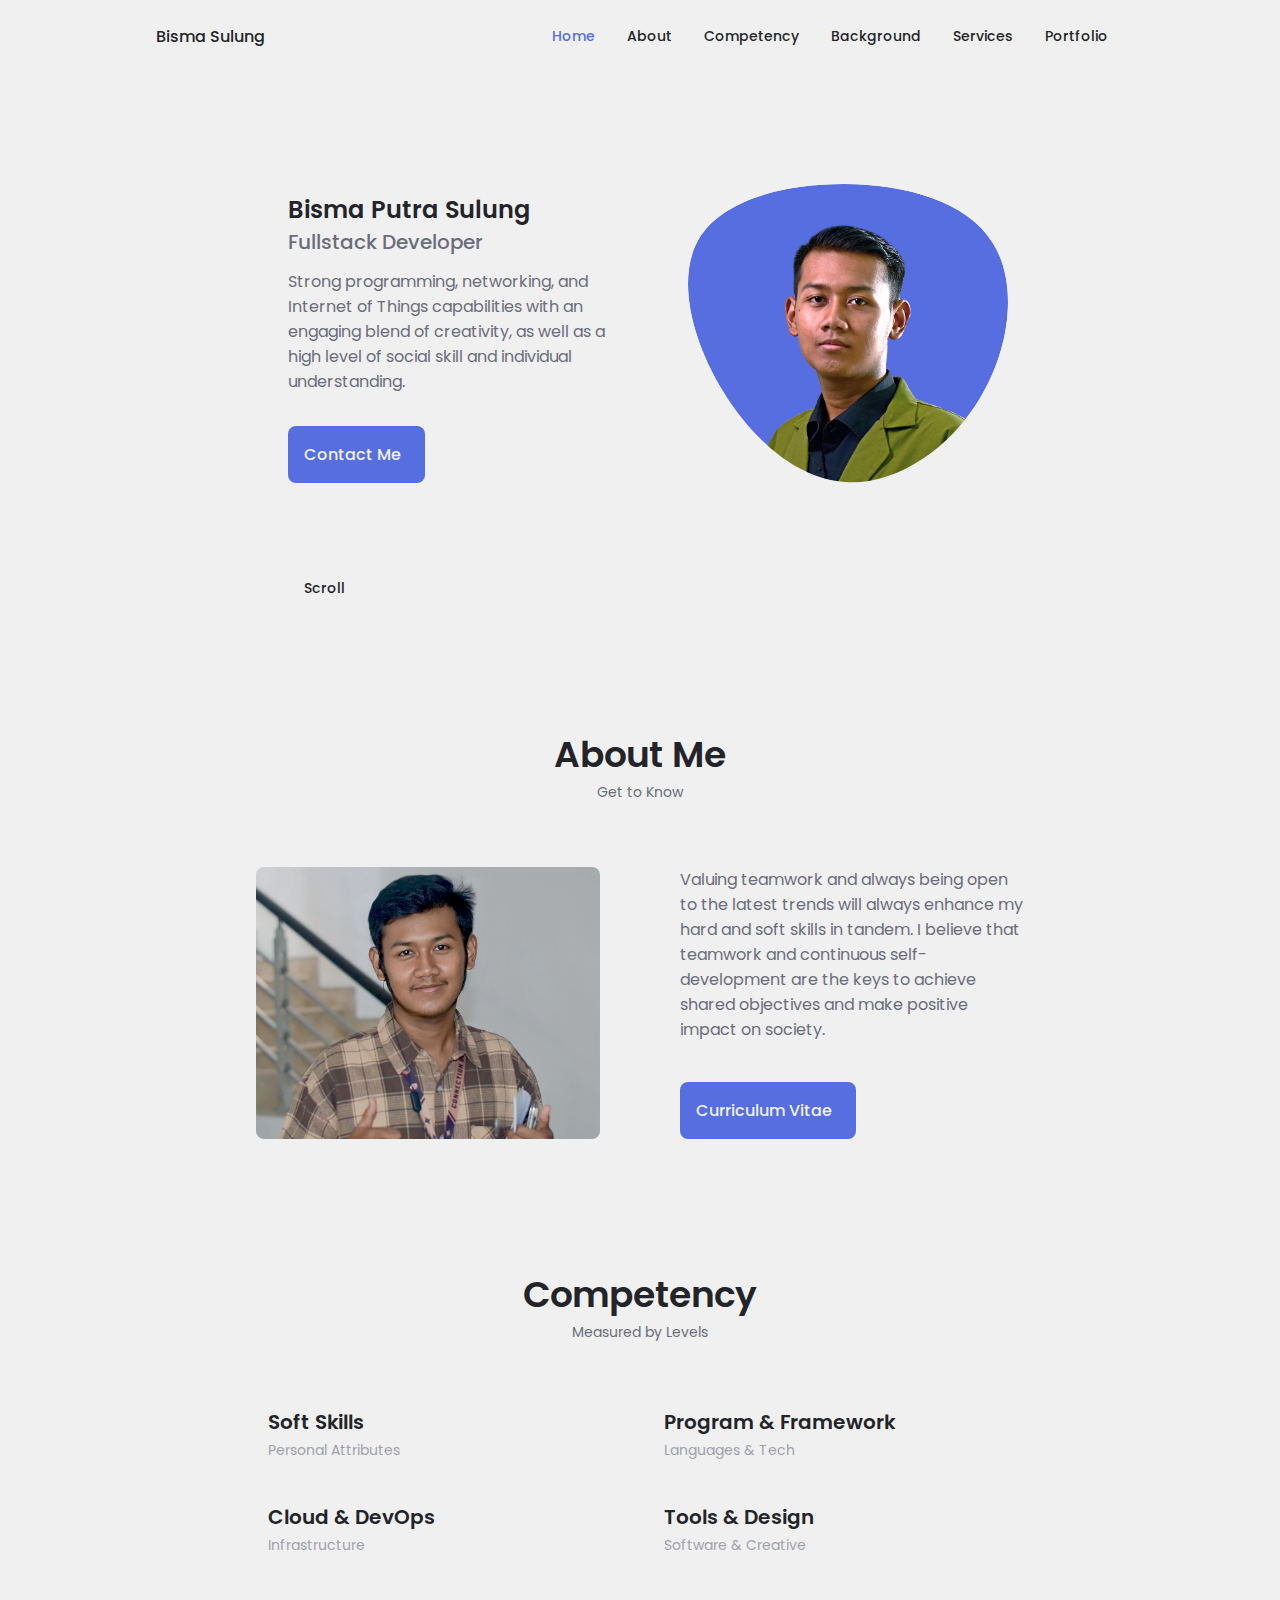
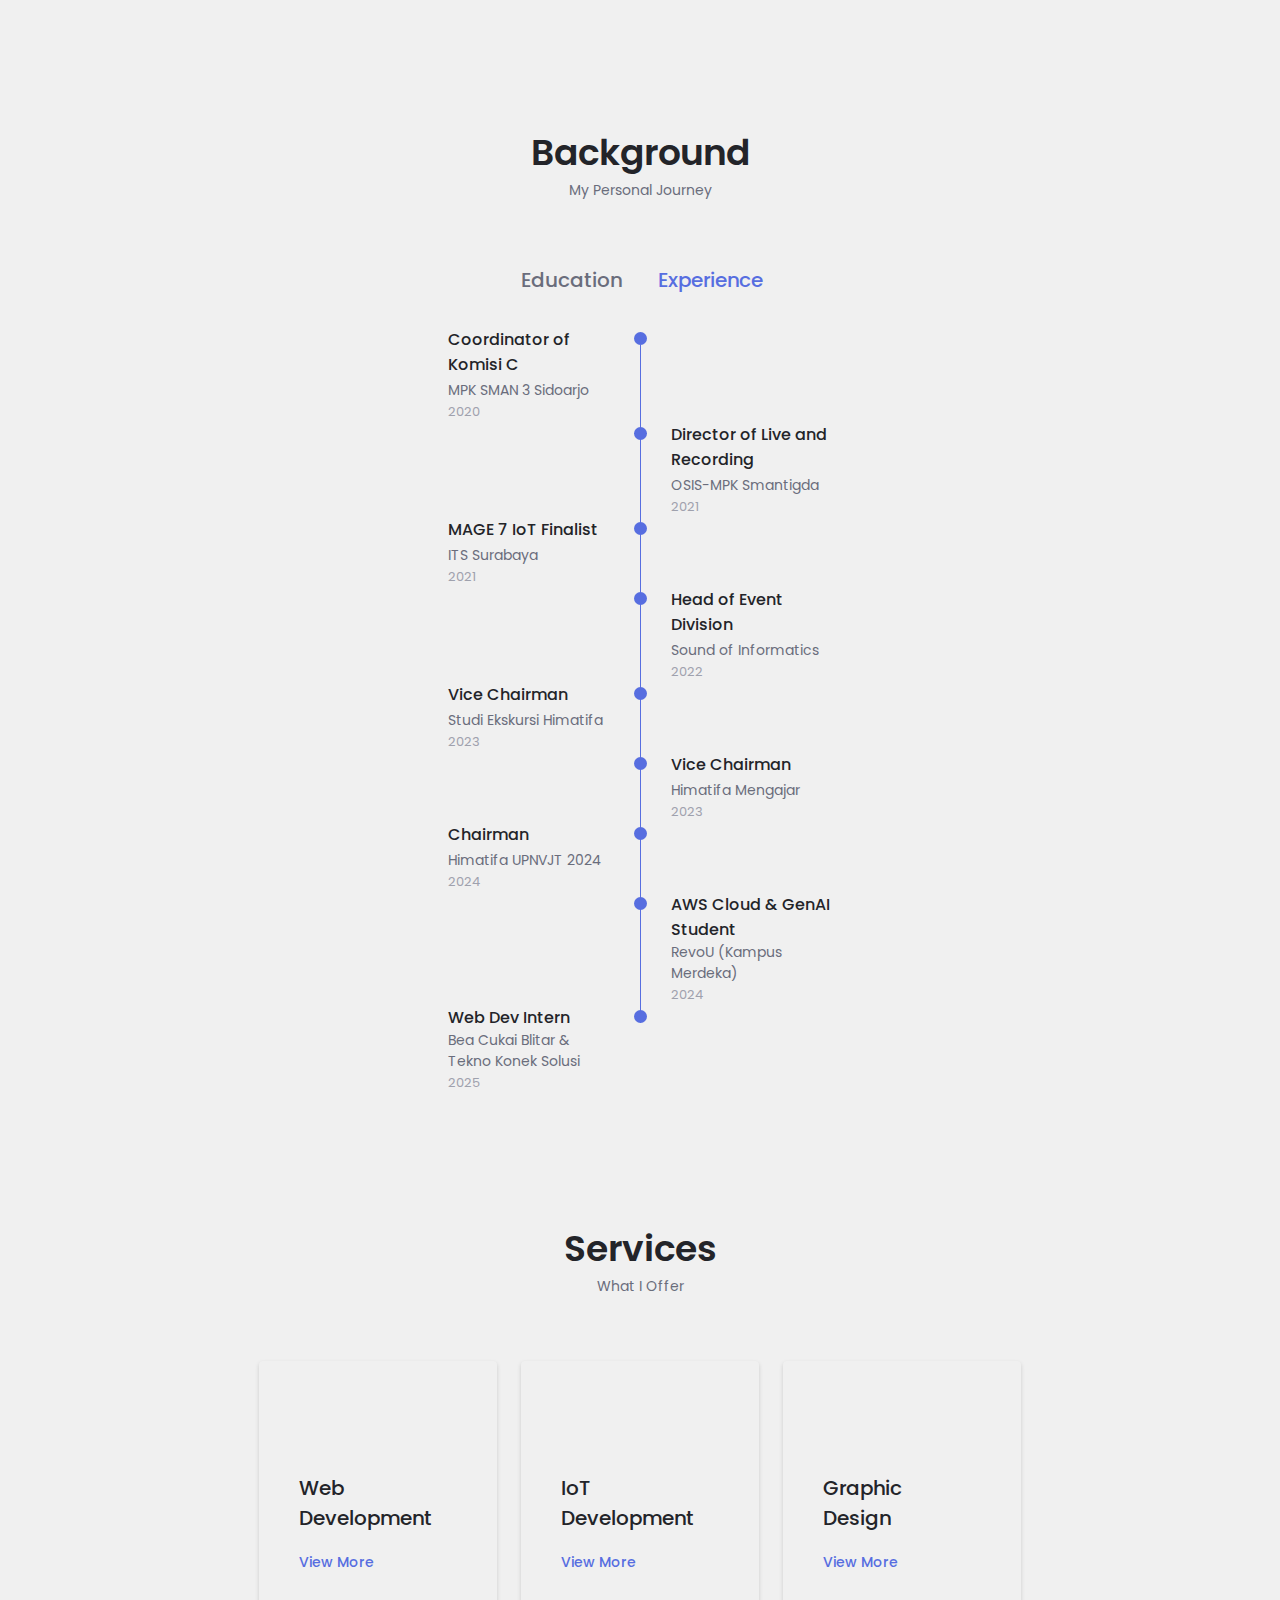
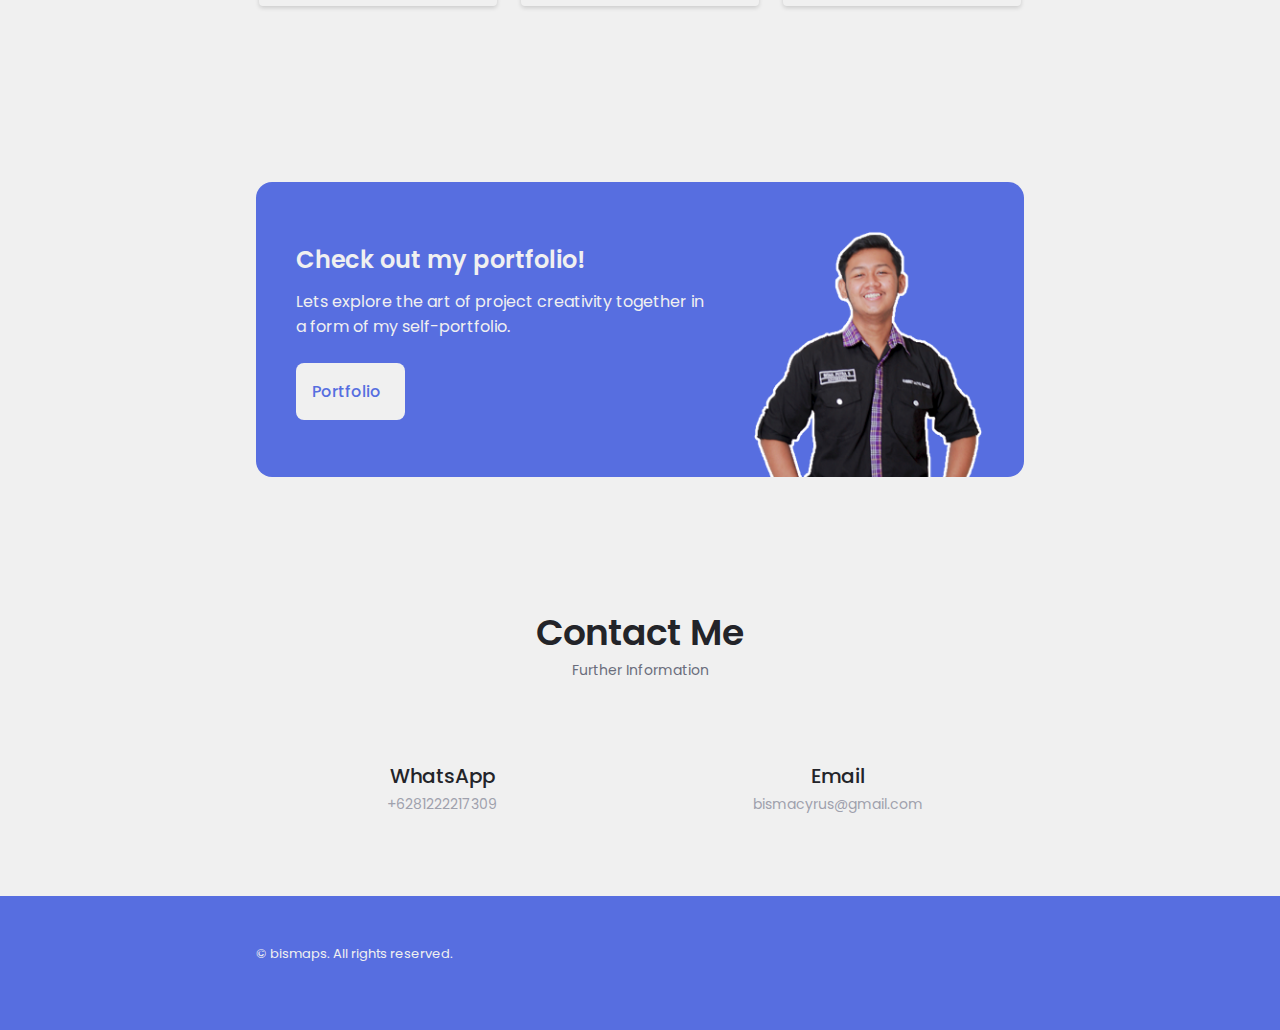
<file: index.html>
<!DOCTYPE html>
<html lang="en-US">

<head>
    <meta charset="UTF-8">
    <meta name="viewport" content="width=device-width, initial-scale=1.0">

    <!--==================== PRECONNECT ====================-->
    <link rel="preconnect" href="https://fonts.googleapis.com">
    <link rel="preconnect" href="https://fonts.gstatic.com" crossorigin>

    <meta name="description"
        content="Bisma Putra Sulung - Technician / Programmer. View my profile, skills, and resume." />
    <meta name="keywords"
        content="Bisma Putra Sulung, Resume, CV, Web Developer, Technician, Programmer, Portfolio, Profile">
    <meta property="og:title" content="Bisma Putra Sulung" />
    <meta property="og:description" content="Technician / Programmer" />
    <meta property="og:url" content="https://bismaps.vercel.app/" />
    <meta property="og:image" content="assets/img/thumb.png" />
    <meta property="og:image:secure_url" content="assets/img/thumb.png" />
    <meta name="twitter:card" content="summary_large_image">
    <meta name="twitter:title" content="Bisma Putra Sulung" />
    <meta name="twitter:description" content="Technician / Programmer" />
    <meta name="twitter:image" content="assets/img/thumb.png" />
    <meta name="twitter:image" content="assets/img/thumb.png" />
    <link rel="canonical" href="https://bismaps.vercel.app/" />

    <!-- Schema.org JSON-LD -->
    <script type="application/ld+json">
    {
      "@context": "https://schema.org",
      "@type": "Person",
      "name": "Bisma Putra Sulung",
      "jobTitle": "Fullstack Developer",
      "url": "https://bismaps.vercel.app/",
      "image": "https://bismaps.vercel.app/assets/img/thumb.png",
      "address": {
        "@type": "PostalAddress",
        "addressLocality": "Buduran",
        "addressRegion": "Sidoarjo",
        "addressCountry": "Indonesia"
      },
      "email": "bismacyrus@gmail.com",
      "telephone": "+6281222217309",
      "description": "High-achieving Informatics student at UPN “Veteran” Jawa Timur (2022) with strong expertise in web development, networking, and Internet of Things. Committed to teamwork and continuous adaptation to emerging technologies.",
      "alumniOf": [
        {
          "@type": "CollegeOrUniversity",
          "name": "Universitas Pembangunan Nasional “Veteran” Jawa Timur",
          "sameAs": "https://www.upnjatim.ac.id/"
        },
        {
          "@type": "HighSchool",
          "name": "SMAN 3 Sidoarjo"
        }
      ],
      "worksFor": [
        {
          "@type": "Organization",
          "name": "Kantor Pengawasan dan Pelayanan Bea dan Cukai Tipe Madya Pabean C Blitar",
          "department": "Web Developer Internship"
        },
        {
          "@type": "Organization",
          "name": "PT Tekno Konek Solusi",
          "department": "Web Developer Internship"
        },
        {
          "@type": "Organization",
          "name": "Himpunan Mahasiswa Informatika (Himatifa)",
          "jobTitle": "Chairman"
        }
      ],
      "knowsAbout": ["Web Development", "Internet of Things", "HTML", "CSS", "JavaScript", "PHP", "Python", "SQL", "C++", "Laravel", "Tailwind", "AWS", "Linux", "Git", "Figma"]
    }
    </script>

    <!--==================== GOOGLE FONTS ====================-->
    <link href="https://fonts.googleapis.com/css2?family=Poppins:wght@400;500;600&display=swap" rel="stylesheet">

    <link rel="icon" type="image/x-icon" href="assets/img/icon.png">

    <!--==================== UNICONS ====================-->
    <link rel="stylesheet" href="https://unicons.iconscout.com/release/v4.0.8/css/line.css" media="print"
        onload="this.media='all'">
    <noscript>
        <link rel="stylesheet" href="https://unicons.iconscout.com/release/v4.0.8/css/line.css">
    </noscript>

    <!--==================== SWIPER CSS ====================-->
    <link rel="stylesheet" href="assets/css/swiper-bundle.min.css" media="print" onload="this.media='all'">
    <noscript>
        <link rel="stylesheet" href="assets/css/swiper-bundle.min.css">
    </noscript>

    <!--==================== CSS ====================-->
    <link rel="stylesheet" href="assets/css/styles.css">

    <title>Bisma Putra Sulung</title>

</head>

<body class="prevsel" oncontextmenu="return false;">
    <!-- Parallax Background Containers -->
    <div class="parallax__background">
        <!-- Cluster 1 (Top) -->
        <i class="uil uil-brackets-curly rellax parallax__icon" aria-hidden="true" data-rellax-speed="-4"
            style="top: 5%; left: 5%; font-size: 3.5rem; opacity: 0.15; color: var(--first-color);"></i>
        <i class="uil uil-code rellax parallax__icon" aria-hidden="true" data-rellax-speed="3"
            style="top: 15%; left: 85%; font-size: 4rem; opacity: 0.1; color: var(--first-color-alt);"></i>
        <i class="uil uil-server rellax parallax__icon" aria-hidden="true" data-rellax-speed="-2"
            style="top: 25%; left: 10%; font-size: 2rem; opacity: 0.2; color: var(--first-color-lighter);"></i>
        <i class="uil uil-layer-group rellax parallax__icon" aria-hidden="true" data-rellax-speed="5"
            style="top: 10%; left: 40%; font-size: 1.2rem; opacity: 0.6; color: var(--title-color);"></i>

        <!-- Cluster 2 (Middle) -->
        <i class="uil uil-window-grid rellax parallax__icon" aria-hidden="true" data-rellax-speed="-6"
            style="top: 35%; left: 75%; font-size: 2.8rem; opacity: 0.15; color: var(--first-color);"></i>
        <i class="uil uil-pen rellax parallax__icon" aria-hidden="true" data-rellax-speed="2"
            style="top: 45%; left: 20%; font-size: 1.8rem; opacity: 0.3; color: var(--first-color-alt);"></i>
        <i class="uil uil-cloud-compute rellax parallax__icon" aria-hidden="true" data-rellax-speed="-3"
            style="top: 55%; left: 90%; font-size: 3.8rem; opacity: 0.08; color: var(--first-color-lighter);"></i>
        <i class="uil uil-bolt rellax parallax__icon" aria-hidden="true" data-rellax-speed="4"
            style="top: 40%; left: 50%; font-size: 0.9rem; opacity: 0.7; color: var(--first-color);"></i>

        <!-- Cluster 3 (Bottom) -->
        <i class="uil uil-arrow rellax parallax__icon" aria-hidden="true" data-rellax-speed="-5"
            style="top: 65%; left: 5%; font-size: 2.2rem; opacity: 0.4; color: var(--first-color-alt);"></i>
        <i class="uil uil-brackets-curly rellax parallax__icon" aria-hidden="true" data-rellax-speed="6"
            style="top: 75%; left: 60%; font-size: 1.6rem; opacity: 0.3; color: var(--title-color);"></i>
        <i class="uil uil-code rellax parallax__icon" aria-hidden="true" data-rellax-speed="-1"
            style="top: 85%; left: 15%; font-size: 3.2rem; opacity: 0.25; color: var(--first-color);"></i>
        <i class="uil uil-server rellax parallax__icon" aria-hidden="true" data-rellax-speed="2"
            style="top: 80%; left: 85%; font-size: 1.4rem; opacity: 0.5; color: var(--first-color-lighter);"></i>

        <!-- Small Fillers -->
        <i class="uil uil-circle rellax parallax__icon" aria-hidden="true" data-rellax-speed="8"
            style="top: 20%; left: 30%; font-size: 0.6rem; opacity: 0.8; color: var(--first-color);"></i>
        <i class="uil uil-square rellax parallax__icon" aria-hidden="true" data-rellax-speed="-3"
            style="top: 60%; left: 45%; font-size: 1rem; opacity: 0.5; color: var(--first-color-alt);"></i>
        <i class="uil uil-triangle rellax parallax__icon" aria-hidden="true" data-rellax-speed="5"
            style="top: 90%; left: 35%; font-size: 1.3rem; opacity: 0.4; color: var(--title-color);"></i>
        <i class="uil uil-star rellax parallax__icon" aria-hidden="true" data-rellax-speed="-7"
            style="top: 30%; left: 60%; font-size: 0.8rem; opacity: 0.7; color: var(--first-color-lighter);"></i>
        <i class="uil uil-circle rellax parallax__icon" aria-hidden="true" data-rellax-speed="3"
            style="top: 50%; left: 95%; font-size: 0.5rem; opacity: 0.8; color: var(--first-color);"></i>
        <i class="uil uil-bolt rellax parallax__icon" aria-hidden="true" data-rellax-speed="-2"
            style="top: 95%; left: 5%; font-size: 1.8rem; opacity: 0.3; color: var(--first-color-alt);"></i>

        <!-- Cluster 4 (Page Mid - Qualification) -->
        <i class="uil uil-brackets-curly rellax parallax__icon" aria-hidden="true" data-rellax-speed="-3"
            style="top: 120%; left: 80%; font-size: 3rem; opacity: 0.25; color: var(--first-color);"></i>
        <i class="uil uil-layer-group rellax parallax__icon" aria-hidden="true" data-rellax-speed="4"
            style="top: 140%; left: 10%; font-size: 1.5rem; opacity: 0.3; color: var(--first-color-alt);"></i>
        <i class="uil uil-window-grid rellax parallax__icon" aria-hidden="true" data-rellax-speed="-5"
            style="top: 160%; left: 50%; font-size: 1.2rem; opacity: 0.4; color: var(--title-color);"></i>

        <!-- Cluster 5 (Page Bottom - Portfolio/Contact) -->
        <i class="uil uil-code rellax parallax__icon" aria-hidden="true" data-rellax-speed="2"
            style="top: 180%; left: 20%; font-size: 2.5rem; opacity: 0.2; color: var(--first-color-lighter);"></i>
        <i class="uil uil-cloud-compute rellax parallax__icon" aria-hidden="true" data-rellax-speed="-4"
            style="top: 220%; left: 70%; font-size: 3.8rem; opacity: 0.15; color: var(--first-color);"></i>
        <i class="uil uil-bolt rellax parallax__icon" aria-hidden="true" data-rellax-speed="3"
            style="top: 250%; left: 15%; font-size: 1.4rem; opacity: 0.5; color: var(--first-color-alt);"></i>
        <i class="uil uil-pen rellax parallax__icon" aria-hidden="true" data-rellax-speed="-2"
            style="top: 280%; left: 85%; font-size: 1.1rem; opacity: 0.6; color: var(--title-color);"></i>
        <i class="uil uil-server rellax parallax__icon" aria-hidden="true" data-rellax-speed="5"
            style="top: 290%; left: 40%; font-size: 1.6rem; opacity: 0.3; color: var(--first-color-lighter);"></i>

        <!-- Cluster 6 (Density Boost - Upper) -->
        <i class="uil uil-arrow rellax parallax__icon parallax__icon--dense" aria-hidden="true" data-rellax-speed="-4"
            style="top: 40%; left: 15%; font-size: 1.2rem; opacity: 0.6; color: var(--first-color-alt);"></i>
        <i class="uil uil-brackets-curly rellax parallax__icon parallax__icon--dense" aria-hidden="true"
            data-rellax-speed="7"
            style="top: 55%; left: 55%; font-size: 2.5rem; opacity: 0.2; color: var(--title-color);"></i>
        <i class="uil uil-layer-group rellax parallax__icon parallax__icon--dense" aria-hidden="true"
            data-rellax-speed="-2"
            style="top: 70%; left: 85%; font-size: 1.8rem; opacity: 0.5; color: var(--first-color);"></i>

        <!-- Cluster 7 (Density Boost - Mid) -->
        <i class="uil uil-code rellax parallax__icon parallax__icon--dense" aria-hidden="true" data-rellax-speed="3"
            style="top: 130%; left: 40%; font-size: 1.6rem; opacity: 0.25; color: var(--first-color-lighter);"></i>
        <i class="uil uil-window-grid rellax parallax__icon parallax__icon--dense" aria-hidden="true"
            data-rellax-speed="-5"
            style="top: 150%; left: 5%; font-size: 3rem; opacity: 0.15; color: var(--first-color-alt);"></i>
        <i class="uil uil-cloud-compute rellax parallax__icon parallax__icon--dense" aria-hidden="true"
            data-rellax-speed="6"
            style="top: 170%; left: 90%; font-size: 1.4rem; opacity: 0.4; color: var(--first-color);"></i>

        <!-- Cluster 8 (Density Boost - Lower) -->
        <i class="uil uil-pen rellax parallax__icon parallax__icon--dense" aria-hidden="true" data-rellax-speed="-3"
            style="top: 210%; left: 30%; font-size: 6rem; opacity: 0.2; color: var(--title-color);"></i>
        <i class="uil uil-server rellax parallax__icon parallax__icon--dense" aria-hidden="true" data-rellax-speed="4"
            style="top: 240%; left: 60%; font-size: 4rem; opacity: 0.5; color: var(--first-color-alt);"></i>
        <i class="uil uil-bolt rellax parallax__icon parallax__icon--dense" aria-hidden="true" data-rellax-speed="-6"
            style="top: 260%; left: 10%; font-size: 2.5rem; opacity: 0.7; color: var(--first-color-lighter);"></i>

        <!-- MASSIVE DENSITY INJECTION (Clusters 9-14) -->
        <!-- Cluster 9 (Top Filler) -->
        <i class="uil uil-star rellax parallax__icon parallax__icon--dense" aria-hidden="true" data-rellax-speed="2"
            style="top: 8%; left: 25%; font-size: 0.8rem; opacity: 0.5; color: var(--first-color);"></i>
        <i class="uil uil-circle rellax parallax__icon parallax__icon--dense" aria-hidden="true" data-rellax-speed="-5"
            style="top: 12%; left: 70%; font-size: 0.5rem; opacity: 0.7; color: var(--title-color);"></i>
        <i class="uil uil-code rellax parallax__icon parallax__icon--dense" aria-hidden="true" data-rellax-speed="4"
            style="top: 18%; left: 50%; font-size: 2.5rem; opacity: 0.15; color: var(--first-color-alt);"></i>
        <i class="uil uil-triangle rellax parallax__icon parallax__icon--dense" aria-hidden="true"
            data-rellax-speed="-2"
            style="top: 22%; left: 90%; font-size: 1.2rem; opacity: 0.4; color: var(--first-color-lighter);"></i>
        <i class="uil uil-brackets-curly rellax parallax__icon parallax__icon--dense" aria-hidden="true"
            data-rellax-speed="6"
            style="top: 28%; left: 15%; font-size: 3.8rem; opacity: 0.1; color: var(--first-color);"></i>

        <!-- Cluster 10 (Upper-Mid Filler) -->
        <i class="uil uil-arrow rellax parallax__icon parallax__icon--dense" aria-hidden="true" data-rellax-speed="-3"
            style="top: 42%; left: 80%; font-size: 1.2rem; opacity: 0.5; color: var(--first-color-alt);"></i>
        <i class="uil uil-server rellax parallax__icon parallax__icon--dense" aria-hidden="true" data-rellax-speed="5"
            style="top: 48%; left: 30%; font-size: 2rem; opacity: 0.2; color: var(--title-color);"></i>
        <i class="uil uil-layer-group rellax parallax__icon parallax__icon--dense" aria-hidden="true"
            data-rellax-speed="-6"
            style="top: 52%; left: 60%; font-size: 1.5rem; opacity: 0.4; color: var(--first-color-lighter);"></i>
        <i class="uil uil-cloud-compute rellax parallax__icon parallax__icon--dense" aria-hidden="true"
            data-rellax-speed="3"
            style="top: 58%; left: 10%; font-size: 3rem; opacity: 0.1; color: var(--first-color);"></i>
        <i class="uil uil-bolt rellax parallax__icon parallax__icon--dense" aria-hidden="true" data-rellax-speed="-4"
            style="top: 62%; left: 45%; font-size: 1rem; opacity: 0.7; color: var(--first-color-alt);"></i>

        <!-- Cluster 11 (Mid-Page Saturation) -->
        <i class="uil uil-window-grid rellax parallax__icon parallax__icon--dense" aria-hidden="true"
            data-rellax-speed="2"
            style="top: 105%; left: 20%; font-size: 2.2rem; opacity: 0.3; color: var(--first-color);"></i>
        <i class="uil uil-pen rellax parallax__icon parallax__icon--dense" aria-hidden="true" data-rellax-speed="-5"
            style="top: 110%; left: 75%; font-size: 1.5rem; opacity: 0.5; color: var(--title-color);"></i>
        <i class="uil uil-square rellax parallax__icon parallax__icon--dense" aria-hidden="true" data-rellax-speed="6"
            style="top: 115%; left: 55%; font-size: 0.9rem; opacity: 0.6; color: var(--first-color-lighter);"></i>
        <i class="uil uil-code rellax parallax__icon parallax__icon--dense" aria-hidden="true" data-rellax-speed="-2"
            style="top: 125%; left: 35%; font-size: 3.5rem; opacity: 0.15; color: var(--first-color-alt);"></i>
        <i class="uil uil-brackets-curly rellax parallax__icon parallax__icon--dense" aria-hidden="true"
            data-rellax-speed="4"
            style="top: 135%; left: 90%; font-size: 2.8rem; opacity: 0.2; color: var(--first-color);"></i>
        <i class="uil uil-circle rellax parallax__icon parallax__icon--dense" aria-hidden="true" data-rellax-speed="-3"
            style="top: 145%; left: 5%; font-size: 0.6rem; opacity: 0.7; color: var(--title-color);"></i>

        <!-- Cluster 12 (Lower-Mid Saturation) -->
        <i class="uil uil-server rellax parallax__icon parallax__icon--dense" aria-hidden="true" data-rellax-speed="5"
            style="top: 155%; left: 65%; font-size: 1.8rem; opacity: 0.3; color: var(--first-color-alt);"></i>
        <i class="uil uil-arrow rellax parallax__icon parallax__icon--dense" aria-hidden="true" data-rellax-speed="-7"
            style="top: 165%; left: 25%; font-size: 1.2rem; opacity: 0.5; color: var(--first-color-lighter);"></i>
        <i class="uil uil-bolt rellax parallax__icon parallax__icon--dense" aria-hidden="true" data-rellax-speed="3"
            style="top: 175%; left: 50%; font-size: 1.4rem; opacity: 0.6; color: var(--first-color);"></i>
        <i class="uil uil-layer-group rellax parallax__icon parallax__icon--dense" aria-hidden="true"
            data-rellax-speed="-4"
            style="top: 185%; left: 15%; font-size: 2.5rem; opacity: 0.25; color: var(--title-color);"></i>
        <i class="uil uil-cloud-compute rellax parallax__icon parallax__icon--dense" aria-hidden="true"
            data-rellax-speed="7"
            style="top: 190%; left: 80%; font-size: 3.8rem; opacity: 0.1; color: var(--first-color-alt);"></i>

        <!-- Cluster 13 (Bottom Saturation) -->
        <i class="uil uil-window-grid rellax parallax__icon parallax__icon--dense" aria-hidden="true"
            data-rellax-speed="-2"
            style="top: 205%; left: 40%; font-size: 2.2rem; opacity: 0.3; color: var(--first-color);"></i>
        <i class="uil uil-star rellax parallax__icon parallax__icon--dense" aria-hidden="true" data-rellax-speed="5"
            style="top: 215%; left: 10%; font-size: 0.8rem; opacity: 0.6; color: var(--first-color-lighter);"></i>
        <i class="uil uil-pen rellax parallax__icon parallax__icon--dense" aria-hidden="true" data-rellax-speed="-6"
            style="top: 225%; left: 70%; font-size: 1.6rem; opacity: 0.4; color: var(--title-color);"></i>
        <i class="uil uil-code rellax parallax__icon parallax__icon--dense" aria-hidden="true" data-rellax-speed="2"
            style="top: 235%; left: 90%; font-size: 3.2rem; opacity: 0.15; color: var(--first-color-alt);"></i>
        <i class="uil uil-brackets-curly rellax parallax__icon parallax__icon--dense" aria-hidden="true"
            data-rellax-speed="-5"
            style="top: 245%; left: 25%; font-size: 2.5rem; opacity: 0.2; color: var(--first-color);"></i>

        <!-- Cluster 14 (Footer Filler) -->
        <i class="uil uil-triangle rellax parallax__icon parallax__icon--dense" aria-hidden="true" data-rellax-speed="4"
            style="top: 255%; left: 55%; font-size: 1.2rem; opacity: 0.5; color: var(--first-color-alt);"></i>
        <i class="uil uil-circle rellax parallax__icon parallax__icon--dense" aria-hidden="true" data-rellax-speed="-3"
            style="top: 265%; left: 85%; font-size: 0.5rem; opacity: 0.8; color: var(--title-color);"></i>
        <i class="uil uil-square rellax parallax__icon parallax__icon--dense" aria-hidden="true" data-rellax-speed="6"
            style="top: 275%; left: 5%; font-size: 0.9rem; opacity: 0.6; color: var(--first-color-lighter);"></i>
        <i class="uil uil-server rellax parallax__icon parallax__icon--dense" aria-hidden="true" data-rellax-speed="-4"
            style="top: 285%; left: 35%; font-size: 2rem; opacity: 0.3; color: var(--first-color);"></i>
        <i class="uil uil-bolt rellax parallax__icon parallax__icon--dense" aria-hidden="true" data-rellax-speed="3"
            style="top: 295%; left: 75%; font-size: 1.5rem; opacity: 0.7; color: var(--first-color-alt);"></i>
    </div>
    <!--==================== HEADER ====================-->
    <header class="header" id="header">
        <nav class="nav container">
            <a href="#" class="nav__logo">Bisma Sulung</a>

            <div class="nav__menu" id="nav-menu">
                <ul class="nav__list grid">
                    <li class="nav__item">
                        <a href="#home" class="nav__link active-link">
                            <i class="uil uil-estate nav__icon"></i> Home
                        </a>
                    </li>
                    <li class="nav__item">
                        <a href="#about" class="nav__link">
                            <i class="uil uil-file-alt nav__icon"></i> About
                        </a>
                    </li>
                    <li class="nav__item">
                        <a href="#competency" class="nav__link">
                            <i class="uil uil-graph-bar nav__icon"></i> Competency
                        </a>
                    </li>
                    <li class="nav__item">
                        <a href="#background" class="nav__link">
                            <i class="uil uil-briefcase-alt nav__icon"></i> Background
                        </a>
                    </li>
                    <li class="nav__item">
                        <a href="#services" class="nav__link">
                            <i class="uil uil-wrench nav__icon"></i> Services
                        </a>
                    </li>
                    <li class="nav__item">
                        <a href="portfolio.html" class="nav__link">
                            <i class="uil uil-scenery nav__icon"></i> Portfolio
                        </a>
                    </li>
                </ul>
                <i class="uil uil-times nav__close" id="nav-close" role="button" aria-label="Close Navigation"></i>
            </div>
            <div class="nav__btns">
                <!-- Theme change button -->
                <i class="uil uil-moon change-theme" id="theme-button" role="button" aria-label="Toggle Theme"></i>

                <div class="nav__toggle" id="nav-toggle" role="button" aria-label="Toggle Navigation">
                    <i class="uil uil-apps"></i>
                </div>
            </div>
        </nav>

    </header>

    <!--==================== MAIN ====================-->
    <main class="main">
        <!--==================== HOME ====================-->
        <section class="home section" id="home">
            <div class="home__container container grid">
                <div class="home__content grid">
                    <div class="home__social">
                        <a href="https://www.instagram.com/bismaps/" target="_blank" class="home__social-icon">
                            <i class="uil uil-instagram"></i>
                        </a>

                        <a href="https://www.linkedin.com/in/bismaps/" target="_blank" class="home__social-icon">
                            <i class="uil uil-linkedin-alt"></i>
                        </a>

                        <a href="https://github.com/bismaps/" target="_blank" class="home__social-icon">
                            <i class="uil uil-github-alt"></i>
                        </a>
                    </div>

                    <div class="home__img">
                        <svg class="home__blob" viewBox="0 0 200 187" xmlns="http://www.w3.org/2000/svg"
                            xmlns:xlink="http://www.w3.org/1999/xlink">
                            <mask id="mask0" mask-type="alpha">
                                <path d="M190.312 36.4879C206.582 62.1187 201.309 102.826 182.328 134.186C163.346 165.547 
                                    130.807 187.559 100.226 186.353C69.6454 185.297 41.0228 161.023 21.7403 129.362C2.45775 
                                    97.8511 -7.48481 59.1033 6.67581 34.5279C20.9871 10.1032 59.7028 -0.149132 97.9666 
                                    0.00163737C136.23 0.303176 174.193 10.857 190.312 36.4879Z" />
                            </mask>
                            <g mask="url(#mask0)">
                                <path d="M190.312 36.4879C206.582 62.1187 201.309 102.826 182.328 134.186C163.346 
                                    165.547 130.807 187.559 100.226 186.353C69.6454 185.297 41.0228 161.023 21.7403 
                                    129.362C2.45775 97.8511 -7.48481 59.1033 6.67581 34.5279C20.9871 10.1032 59.7028 
                                    -0.149132 97.9666 0.00163737C136.23 0.303176 174.193 10.857 190.312 36.4879Z" />

                                <image class="home__blob-img" x="12" y="18" xlink:href="assets/img/perfil.png" />
                            </g>
                        </svg>
                    </div>

                    <div class="home__data">
                        <h1 class="home__title">Bisma Putra Sulung</h1>
                        <h3 class="home__subtitle">Fullstack Developer</h3>
                        <p class="home__description">Strong programming, networking, and Internet of Things capabilities
                            with an engaging blend of creativity,
                            as well as a high level of social skill and individual understanding.</p>
                        <a href="#contact" class="button button--flex">
                            Contact Me <i class="uil uil-message button__icon"></i>
                        </a>
                    </div>
                </div>

                <div class="home__scroll">
                    <a href="#about" class="home__scroll-button button--flex">
                        <i class="uil uil-mouse-alt home__scroll-mouse"></i>
                        <span class="home__scroll-name">Scroll</span>
                        <i class="uil uil-arrow-down home__scroll-arrow"></i>
                    </a>
                </div>
            </div>
        </section>

        <!--==================== ABOUT ====================-->
        <section class="about section" id="about">
            <h2 class="section__title">About Me</h2>
            <span class="section__subtitle">Get to Know</span>

            <div class="about__container container grid">
                <img src="assets/img/about.png" alt="Bisma Putra Sulung - About Me" class="about__img"
                    oncontextmenu="return false;" loading="lazy">

                <div class="about__data">
                    <p class="about__description">Valuing teamwork and always being open to the
                        latest trends will always enhance my hard and soft skills in tandem.
                        I believe that teamwork and continuous self-development are the keys to
                        achieve shared objectives and make positive impact on society.</p>

                    <div class="about__buttons">
                        <a href="assets/doc/BismaSulung-CVWEB.pdf" class="button button--flex" target="_blank">
                            Curriculum Vitae <i class="uil uil-eye button__icon"></i>
                        </a>
                    </div>
                </div>
            </div>
        </section>

        <!--==================== COMPETENCY ====================-->
        <section class="competency section" id="competency">
            <h2 class="section__title">Competency</h2>
            <span class="section__subtitle">Measured by Levels</span>

            <div class="skills__container container grid">
                <div>
                    <!--==================== SKILLS 1: Soft Skills ====================-->
                    <div class="skills__content skills__close">
                        <div class="skills__header">
                            <i class="uil uil-users-alt skills__icon"></i>

                            <div>
                                <h1 class="skills__title">Soft Skills</h1>
                                <span class="skills__subtitle">Personal Attributes</span>
                            </div>

                            <i class="uil uil-angle-down skills__arrow"></i>
                        </div>

                        <div class="skills__list grid">
                            <div class="skills__data">
                                <div class="skills__titles">
                                    <h3 class="skills name">Team Collaboration</h3>
                                    <span class="skills__number">90%</span>
                                </div>
                                <div class="skills__bar">
                                    <span class="skills__percentage skills__htmlcss" style="width: 90%"></span>
                                </div>
                            </div>
                            <div class="skills__data">
                                <div class="skills__titles">
                                    <h3 class="skills name">Problem Solving</h3>
                                    <span class="skills__number">90%</span>
                                </div>
                                <div class="skills__bar">
                                    <span class="skills__percentage skills__htmlcss" style="width: 90%"></span>
                                </div>
                            </div>
                            <div class="skills__data">
                                <div class="skills__titles">
                                    <h3 class="skills name">Adaptability</h3>
                                    <span class="skills__number">90%</span>
                                </div>
                                <div class="skills__bar">
                                    <span class="skills__percentage skills__htmlcss" style="width: 90%"></span>
                                </div>
                            </div>
                            <div class="skills__data">
                                <div class="skills__titles">
                                    <h3 class="skills name">Fast Learner</h3>
                                    <span class="skills__number">90%</span>
                                </div>
                                <div class="skills__bar">
                                    <span class="skills__percentage skills__htmlcss" style="width: 90%"></span>
                                </div>
                            </div>
                            <div class="skills__data">
                                <div class="skills__titles">
                                    <h3 class="skills name">Leadership</h3>
                                    <span class="skills__number">90%</span>
                                </div>
                                <div class="skills__bar">
                                    <span class="skills__percentage skills__htmlcss" style="width: 90%"></span>
                                </div>
                            </div>
                            <div class="skills__data">
                                <div class="skills__titles">
                                    <h3 class="skills name">Active Listening</h3>
                                    <span class="skills__number">90%</span>
                                </div>
                                <div class="skills__bar">
                                    <span class="skills__percentage skills__htmlcss" style="width: 90%"></span>
                                </div>
                            </div>
                            <div class="skills__data">
                                <div class="skills__titles">
                                    <h3 class="skills name">Public Speaking</h3>
                                    <span class="skills__number">90%</span>
                                </div>
                                <div class="skills__bar">
                                    <span class="skills__percentage skills__htmlcss" style="width: 90%"></span>
                                </div>
                            </div>
                            <div class="skills__data">
                                <div class="skills__titles">
                                    <h3 class="skills name">Analytical Thinking</h3>
                                    <span class="skills__number">90%</span>
                                </div>
                                <div class="skills__bar">
                                    <span class="skills__percentage skills__htmlcss" style="width: 90%"></span>
                                </div>
                            </div>
                            <div class="skills__data">
                                <div class="skills__titles">
                                    <h3 class="skills name">Flexibility</h3>
                                    <span class="skills__number">90%</span>
                                </div>
                                <div class="skills__bar">
                                    <span class="skills__percentage skills__htmlcss" style="width: 90%"></span>
                                </div>
                            </div>
                            <div class="skills__data">
                                <div class="skills__titles">
                                    <h3 class="skills name">Decision Making</h3>
                                    <span class="skills__number">90%</span>
                                </div>
                                <div class="skills__bar">
                                    <span class="skills__percentage skills__htmlcss" style="width: 90%"></span>
                                </div>
                            </div>
                            <div class="skills__data">
                                <div class="skills__titles">
                                    <h3 class="skills name">Creativity</h3>
                                    <span class="skills__number">90%</span>
                                </div>
                                <div class="skills__bar">
                                    <span class="skills__percentage skills__htmlcss" style="width: 90%"></span>
                                </div>
                            </div>
                            <div class="skills__data">
                                <div class="skills__titles">
                                    <h3 class="skills name">Time Management</h3>
                                    <span class="skills__number">90%</span>
                                </div>
                                <div class="skills__bar">
                                    <span class="skills__percentage skills__htmlcss" style="width: 90%"></span>
                                </div>
                            </div>
                            <div class="skills__data">
                                <div class="skills__titles">
                                    <h3 class="skills name">Communication</h3>
                                    <span class="skills__number">90%</span>
                                </div>
                                <div class="skills__bar">
                                    <span class="skills__percentage skills__htmlcss" style="width: 90%"></span>
                                </div>
                            </div>
                            <div class="skills__data">
                                <div class="skills__titles">
                                    <h3 class="skills name">Negotiation</h3>
                                    <span class="skills__number">90%</span>
                                </div>
                                <div class="skills__bar">
                                    <span class="skills__percentage skills__htmlcss" style="width: 90%"></span>
                                </div>
                            </div>
                        </div>
                    </div>

                    <!--==================== SKILLS 3: Cloud & DevOps ====================-->
                    <div class="skills__content skills__close">
                        <div class="skills__header">
                            <i class="uil uil-cloud-upload skills__icon"></i>

                            <div>
                                <h1 class="skills__title">Cloud & DevOps</h1>
                                <span class="skills__subtitle">Infrastructure</span>
                            </div>

                            <i class="uil uil-angle-down skills__arrow"></i>
                        </div>

                        <div class="skills__list grid">
                            <div class="skills__data">
                                <div class="skills__titles">
                                    <h3 class="skills name">Amazon Web Service (AWS)</h3>
                                    <span class="skills__number">90%</span>
                                </div>
                                <div class="skills__bar">
                                    <span class="skills__percentage skills__htmlcss" style="width: 90%"></span>
                                </div>
                            </div>
                            <div class="skills__data">
                                <div class="skills__titles">
                                    <h3 class="skills name">Virtual Private Server (VPS)</h3>
                                    <span class="skills__number">90%</span>
                                </div>
                                <div class="skills__bar">
                                    <span class="skills__percentage skills__htmlcss" style="width: 90%"></span>
                                </div>
                            </div>
                            <div class="skills__data">
                                <div class="skills__titles">
                                    <h3 class="skills name">Linux</h3>
                                    <span class="skills__number">80%</span>
                                </div>
                                <div class="skills__bar">
                                    <span class="skills__percentage skills__htmlcss" style="width: 80%"></span>
                                </div>
                            </div>
                            <div class="skills__data">
                                <div class="skills__titles">
                                    <h3 class="skills name">Git</h3>
                                    <span class="skills__number">80%</span>
                                </div>
                                <div class="skills__bar">
                                    <span class="skills__percentage skills__htmlcss" style="width: 80%"></span>
                                </div>
                            </div>
                        </div>
                    </div>
                </div>

                <div>
                    <!--==================== SKILLS 2: Program & Framework ====================-->
                    <div class="skills__content skills__close">
                        <div class="skills__header">
                            <i class="uil uil-brackets-curly skills__icon"></i>

                            <div>
                                <h1 class="skills__title">Program & Framework</h1>
                                <span class="skills__subtitle">Languages & Tech</span>
                            </div>

                            <i class="uil uil-angle-down skills__arrow"></i>
                        </div>

                        <div class="skills__list grid">
                            <div class="skills__data">
                                <div class="skills__titles">
                                    <h3 class="skills name">HTML</h3>
                                    <span class="skills__number">90%</span>
                                </div>
                                <div class="skills__bar">
                                    <span class="skills__percentage skills__htmlcss" style="width: 90%"></span>
                                </div>
                            </div>
                            <div class="skills__data">
                                <div class="skills__titles">
                                    <h3 class="skills name">CSS</h3>
                                    <span class="skills__number">90%</span>
                                </div>
                                <div class="skills__bar">
                                    <span class="skills__percentage skills__htmlcss" style="width: 90%"></span>
                                </div>
                            </div>
                            <div class="skills__data">
                                <div class="skills__titles">
                                    <h3 class="skills name">PHP</h3>
                                    <span class="skills__number">90%</span>
                                </div>
                                <div class="skills__bar">
                                    <span class="skills__percentage skills__htmlcss" style="width: 90%"></span>
                                </div>
                            </div>
                            <div class="skills__data">
                                <div class="skills__titles">
                                    <h3 class="skills name">JavaScript</h3>
                                    <span class="skills__number">90%</span>
                                </div>
                                <div class="skills__bar">
                                    <span class="skills__percentage skills__htmlcss" style="width: 90%"></span>
                                </div>
                            </div>
                            <div class="skills__data">
                                <div class="skills__titles">
                                    <h3 class="skills name">Python</h3>
                                    <span class="skills__number">90%</span>
                                </div>
                                <div class="skills__bar">
                                    <span class="skills__percentage skills__htmlcss" style="width: 90%"></span>
                                </div>
                            </div>
                            <div class="skills__data">
                                <div class="skills__titles">
                                    <h3 class="skills name">SQL</h3>
                                    <span class="skills__number">80%</span>
                                </div>
                                <div class="skills__bar">
                                    <span class="skills__percentage skills__htmlcss" style="width: 80%"></span>
                                </div>
                            </div>
                            <div class="skills__data">
                                <div class="skills__titles">
                                    <h3 class="skills name">C++</h3>
                                    <span class="skills__number">80%</span>
                                </div>
                                <div class="skills__bar">
                                    <span class="skills__percentage skills__htmlcss" style="width: 80%"></span>
                                </div>
                            </div>
                            <div class="skills__data">
                                <div class="skills__titles">
                                    <h3 class="skills name">Laravel</h3>
                                    <span class="skills__number">90%</span>
                                </div>
                                <div class="skills__bar">
                                    <span class="skills__percentage skills__htmlcss" style="width: 90%"></span>
                                </div>
                            </div>
                            <div class="skills__data">
                                <div class="skills__titles">
                                    <h3 class="skills name">Tailwind</h3>
                                    <span class="skills__number">90%</span>
                                </div>
                                <div class="skills__bar">
                                    <span class="skills__percentage skills__htmlcss" style="width: 90%"></span>
                                </div>
                            </div>
                        </div>
                    </div>

                    <!--==================== SKILLS 4: Tools & Design ====================-->
                    <div class="skills__content skills__close">
                        <div class="skills__header">
                            <i class="uil uil-swatchbook skills__icon"></i>

                            <div>
                                <h1 class="skills__title">Tools & Design</h1>
                                <span class="skills__subtitle">Software & Creative</span>
                            </div>

                            <i class="uil uil-angle-down skills__arrow"></i>
                        </div>

                        <div class="skills__list grid">
                            <div class="skills__data">
                                <div class="skills__titles">
                                    <h3 class="skills name">Visual Studio Code</h3>
                                    <span class="skills__number">90%</span>
                                </div>
                                <div class="skills__bar">
                                    <span class="skills__percentage skills__htmlcss" style="width: 90%"></span>
                                </div>
                            </div>
                            <div class="skills__data">
                                <div class="skills__titles">
                                    <h3 class="skills name">Google Antigravity</h3>
                                    <span class="skills__number">90%</span>
                                </div>
                                <div class="skills__bar">
                                    <span class="skills__percentage skills__htmlcss" style="width: 90%"></span>
                                </div>
                            </div>
                            <div class="skills__data">
                                <div class="skills__titles">
                                    <h3 class="skills name">Microsoft Office</h3>
                                    <span class="skills__number">90%</span>
                                </div>
                                <div class="skills__bar">
                                    <span class="skills__percentage skills__htmlcss" style="width: 90%"></span>
                                </div>
                            </div>
                            <div class="skills__data">
                                <div class="skills__titles">
                                    <h3 class="skills name">Figma</h3>
                                    <span class="skills__number">90%</span>
                                </div>
                                <div class="skills__bar">
                                    <span class="skills__percentage skills__htmlcss" style="width: 90%"></span>
                                </div>
                            </div>
                            <div class="skills__data">
                                <div class="skills__titles">
                                    <h3 class="skills name">Adobe Editing</h3>
                                    <span class="skills__number">90%</span>
                                </div>
                                <div class="skills__bar">
                                    <span class="skills__percentage skills__htmlcss" style="width: 90%"></span>
                                </div>
                            </div>
                        </div>
                    </div>
                </div>
            </div>
        </section>

        <!--==================== QUALIFICATION / BACKGROUND ====================-->
        <section class="background section" id="background">
            <h2 class="section__title">Background</h2>
            <span class="section__subtitle">My Personal Journey</span>

            <div class="qualification__container container">
                <div class="qualification__tabs">
                    <div class="qualification__button button--flex" data-target='#education'>
                        <i class="uil uil-graduation-cap qualification__icon"></i>
                        Education
                    </div>

                    <div class="qualification__button button--flex qualification__active" data-target='#experience'>
                        <i class="uil uil-briefcase-alt qualification__icon"></i>
                        Experience
                    </div>
                </div>

                <div class="qualification__sections">
                    <!--==================== QUALIFICATION CONTENT 1 ====================-->
                    <div class="qualification__content" data-content id="education">

                        <!--==================== QUALIFICATION 1 ====================-->
                        <div class="qualification__data">
                            <div>
                                <h3 class="qualification__title">Elementary School</h3>
                                <span class="qualification__subtitle">SD Kr. Petra 12</span>
                                <div class="qualification__calendar">
                                    <i class="uil uil-calendar-alt"></i>
                                    2010 - 2016
                                </div>
                            </div>

                            <div>
                                <span class="qualification__rounder"></span>
                                <span class="qualification__line"></span>
                            </div>
                        </div>

                        <!--==================== QUALIFICATION 2 ====================-->
                        <div class="qualification__data">
                            <div></div>

                            <div>
                                <span class="qualification__rounder"></span>
                                <span class="qualification__line"></span>
                            </div>

                            <div>
                                <h3 class="qualification__title">Junior High School</h3>
                                <span class="qualification__subtitle">SMP Kr. Petra 4</span>
                                <div class="qualification__calendar">
                                    <i class="uil uil-calendar-alt"></i>
                                    2016 - 2019
                                </div>
                            </div>
                        </div>

                        <!--==================== QUALIFICATION 3 ====================-->
                        <div class="qualification__data">
                            <div>
                                <h3 class="qualification__title">Senior High School</h3>
                                <span class="qualification__subtitle">SMAN 3 Sidoarjo</span>
                                <div class="qualification__calendar">
                                    <i class="uil uil-calendar-alt"></i>
                                    2019 - 2022
                                </div>
                            </div>

                            <div>
                                <span class="qualification__rounder"></span>
                                <span class="qualification__line"></span>
                            </div>
                        </div>

                        <!--==================== QUALIFICATION 4 ====================-->
                        <div class="qualification__data">
                            <div></div>

                            <div>
                                <span class="qualification__rounder"></span>
                                <!--<span class="qualification__line"></span>-->
                            </div>

                            <div>
                                <h3 class="qualification__title">Bachelor's Degree</h3>
                                <span class="qualification__subtitle">UPN "Veteran" Jatim</span>
                                <div class="qualification__calendar">
                                    <i class="uil uil-calendar-alt"></i>
                                    2022 - 2026
                                </div>
                            </div>
                        </div>
                    </div>

                    <!--==================== QUALIFICATION CONTENT 2 ====================-->
                    <div class="qualification__content qualification__active" data-content id="experience">

                        <!--==================== QUALIFICATION 1 ====================-->
                        <div class="qualification__data">
                            <div>
                                <h3 class="qualification__title">Coordinator of Komisi C</h3>
                                <span class="qualification__subtitle">MPK SMAN 3 Sidoarjo</span>
                                <div class="qualification__calendar">
                                    <i class="uil uil-calendar-alt"></i>
                                    2020
                                </div>
                            </div>

                            <div>
                                <span class="qualification__rounder"></span>
                                <span class="qualification__line"></span>
                            </div>
                        </div>

                        <!--==================== QUALIFICATION 2 ====================-->
                        <div class="qualification__data">
                            <div></div>

                            <div>
                                <span class="qualification__rounder"></span>
                                <span class="qualification__line"></span>
                            </div>

                            <div>
                                <h3 class="qualification__title">Director of Live and Recording</h3>
                                <span class="qualification__subtitle">OSIS-MPK Smantigda</span>
                                <div class="qualification__calendar">
                                    <i class="uil uil-calendar-alt"></i>
                                    2021
                                </div>
                            </div>
                        </div>

                        <!--==================== QUALIFICATION 3 ====================-->
                        <div class="qualification__data">
                            <div>
                                <h3 class="qualification__title">MAGE 7 IoT Finalist</h3>
                                <span class="qualification__subtitle">ITS Surabaya</span>
                                <div class="qualification__calendar">
                                    <i class="uil uil-calendar-alt"></i>
                                    2021
                                </div>
                            </div>

                            <div>
                                <span class="qualification__rounder"></span>
                                <span class="qualification__line"></span>
                            </div>
                        </div>

                        <!--==================== QUALIFICATION 4 ====================-->
                        <div class="qualification__data">
                            <div></div>

                            <div>
                                <span class="qualification__rounder"></span>
                                <span class="qualification__line"></span>
                            </div>

                            <div>
                                <h3 class="qualification__title">Head of Event Division</h3>
                                <span class="qualification__subtitle">Sound of Informatics</span>
                                <div class="qualification__calendar">
                                    <i class="uil uil-calendar-alt"></i>
                                    2022
                                </div>
                            </div>
                        </div>

                        <!--==================== QUALIFICATION 5 ====================-->
                        <div class="qualification__data">
                            <div>
                                <h3 class="qualification__title">Vice Chairman</h3>
                                <span class="qualification__subtitle">Studi Ekskursi Himatifa</span>
                                <div class="qualification__calendar">
                                    <i class="uil uil-calendar-alt"></i>
                                    2023
                                </div>
                            </div>

                            <div>
                                <span class="qualification__rounder"></span>
                                <span class="qualification__line"></span>
                            </div>
                        </div>

                        <!--==================== QUALIFICATION 6 ====================-->
                        <div class="qualification__data">
                            <div></div>

                            <div>
                                <span class="qualification__rounder"></span>
                                <span class="qualification__line"></span>
                            </div>

                            <div>
                                <h3 class="qualification__title">Vice Chairman</h3>
                                <span class="qualification__subtitle">Himatifa Mengajar</span>
                                <div class="qualification__calendar">
                                    <i class="uil uil-calendar-alt"></i>
                                    2023
                                </div>
                            </div>
                        </div>

                        <!--==================== QUALIFICATION 7 ====================-->
                        <div class="qualification__data">
                            <div>
                                <h3 class="qualification__title">Chairman</h3>
                                <span class="qualification__subtitle">Himatifa UPNVJT 2024</span>
                                <div class="qualification__calendar">
                                    <i class="uil uil-calendar-alt"></i>
                                    2024
                                </div>
                            </div>

                            <div>
                                <span class="qualification__rounder"></span>
                                <span class="qualification__line"></span>
                            </div>
                        </div>

                        <!--==================== QUALIFICATION 8 ====================-->
                        <div class="qualification__data">
                            <div></div>

                            <div>
                                <span class="qualification__rounder"></span>
                                <span class="qualification__line"></span>
                            </div>

                            <div>
                                <h3 class="qualification__title">AWS Cloud & GenAI Student</h3>
                                <span class="qualification__subtitle">RevoU (Kampus Merdeka)</span>
                                <div class="qualification__calendar">
                                    <i class="uil uil-calendar-alt"></i>
                                    2024
                                </div>
                            </div>
                        </div>

                        <!--==================== QUALIFICATION 9 ====================-->
                        <div class="qualification__data">
                            <div>
                                <h3 class="qualification__title">Web Dev Intern</h3>
                                <span class="qualification__subtitle">Bea Cukai Blitar & Tekno Konek Solusi</span>
                                <div class="qualification__calendar">
                                    <i class="uil uil-calendar-alt"></i>
                                    2025
                                </div>
                            </div>

                            <div>
                                <span class="qualification__rounder"></span>
                                <!-- <span class="qualification__line"></span> -->
                            </div>
                        </div>
                    </div>
                </div>
            </div>
        </section>

        <!--==================== SERVICES ====================-->
        <section class="services section" id="services">
            <h2 class="section__title">Services</h2>
            <span class="section__subtitle">What I Offer</span>

            <div class="services__container container grid">
                <!--==================== SERVICE 1 ====================-->
                <div class="services__content">
                    <div>
                        <i class="uil uil-web-grid services__icon"></i>
                        <h3 class="services__title">Web <br> Development</h3>
                    </div>

                    <span class="button button--flex button--small button--link services__button">
                        View More
                        <i class="uil uil-arrow-right button__icon"></i>
                    </span>

                    <div class="services__modal">
                        <div class="services__modal-content">
                            <h4 class="services__modal-title">Web <br> Development</h4>
                            <i class="uil uil-times services__modal-close"></i>

                            <ul class="services__modal-services grid">
                                <li class="services__modal-service">
                                    <i class="uil uil-check-circle services__modal-icon"></i>
                                    <p>Building responsive and modern websites.</p>
                                </li>
                                <li class="services__modal-service">
                                    <i class="uil uil-check-circle services__modal-icon"></i>
                                    <p>Implementing dynamic user interfaces.</p>
                                </li>
                                <li class="services__modal-service">
                                    <i class="uil uil-check-circle services__modal-icon"></i>
                                    <p>Ensuring cross-browser compatibility.</p>
                                </li>
                                <li class="services__modal-service">
                                    <i class="uil uil-check-circle services__modal-icon"></i>
                                    <p>Optimizing website performance and SEO.</p>
                                </li>
                            </ul>
                        </div>
                    </div>
                </div>

                <!--==================== SERVICE 2 ====================-->
                <div class="services__content">
                    <div>
                        <i class="uil uil-arrow services__icon"></i>
                        <h3 class="services__title">IoT <br> Development</h3>
                    </div>

                    <span class="button button--flex button--small button--link services__button">
                        View More
                        <i class="uil uil-arrow-right button__icon"></i>
                    </span>

                    <div class="services__modal">
                        <div class="services__modal-content">
                            <h4 class="services__modal-title">IoT <br> Development</h4>
                            <i class="uil uil-times services__modal-close"></i>

                            <ul class="services__modal-services grid">
                                <li class="services__modal-service">
                                    <i class="uil uil-check-circle services__modal-icon"></i>
                                    <p>Increasing convenience and automation.</p>
                                </li>
                                <li class="services__modal-service">
                                    <i class="uil uil-check-circle services__modal-icon"></i>
                                    <p>Improving efficiency and resources.</p>
                                </li>
                                <li class="services__modal-service">
                                    <i class="uil uil-check-circle services__modal-icon"></i>
                                    <p>Your own personalized experiences.</p>
                                </li>
                                <li class="services__modal-service">
                                    <i class="uil uil-check-circle services__modal-icon"></i>
                                    <p>Remote monitoring and control.</p>
                                </li>
                            </ul>
                        </div>
                    </div>
                </div>

                <!--==================== SERVICE 3 ====================-->
                <div class="services__content">
                    <div>
                        <i class="uil uil-pen services__icon"></i>
                        <h3 class="services__title">Graphic <br> Design</h3>
                    </div>

                    <span class="button button--flex button--small button--link services__button">
                        View More
                        <i class="uil uil-arrow-right button__icon"></i>
                    </span>

                    <div class="services__modal">
                        <div class="services__modal-content">
                            <h4 class="services__modal-title">Graphic <br> Design</h4>
                            <i class="uil uil-times services__modal-close"></i>

                            <ul class="services__modal-services grid">
                                <li class="services__modal-service">
                                    <i class="uil uil-check-circle services__modal-icon"></i>
                                    <p>Creating visual brand identities and logos.</p>
                                </li>
                                <li class="services__modal-service">
                                    <i class="uil uil-check-circle services__modal-icon"></i>
                                    <p>Designing marketing and social media materials.</p>
                                </li>
                                <li class="services__modal-service">
                                    <i class="uil uil-check-circle services__modal-icon"></i>
                                    <p>Developing user-friendly UI/UX layouts.</p>
                                </li>
                                <li class="services__modal-service">
                                    <i class="uil uil-check-circle services__modal-icon"></i>
                                    <p>Professional photo editing and retouching.</p>
                                </li>
                            </ul>
                        </div>
                    </div>
                </div>
            </div>
        </section>

        <!--==================== PORTFOLIO ====================-->
        <section class="project section">
            <div class="project__bg">
                <div class="project__container container grid">
                    <div class="project__data">
                        <h2 class="project__title">Check out my portfolio!</h2>
                        <p class="project__description">Lets explore the art of project creativity together in a form of
                            my self-portfolio.</p>
                        <a href="portfolio.html" class="button button--flex button--white">
                            Portfolio
                            <i class="uil uil-arrow-right project__icon button__icon"></i>
                        </a>
                    </div>

                    <img src="assets/img/project.png" alt="Portfolio Project Highlights" class="project__img"
                        oncontextmenu="return false;" loading="lazy">
                </div>
            </div>
        </section>

        <!--==================== CONTACT ME ====================-->
        <section class="contact section" id="contact">
            <h2 class="section__title">Contact Me</h2>
            <span class="section__subtitle">Further Information</span>

            <div class="contact__container container grid">
                <!--==================== CONTACT 1 ====================-->
                <div class="contact__information">
                    <a href="https://api.whatsapp.com/send/?phone=%2B6281222217309" target="_blank">
                        <i class="uil uil-whatsapp contact__icon"></i>
                        <h3 class="contact__title">WhatsApp</h3>
                        <span class="contact__subtitle">+6281222217309</span>
                    </a>
                </div>
                <!--==================== CONTACT 2 ====================-->
                <div class="contact__information">
                    <a href="mailto:bismacyrus@gmail.com" target="_blank">
                        <i class="uil uil-envelope contact__icon"></i>
                        <h3 class="contact__title">Email</h3>
                        <span class="contact__subtitle">bismacyrus@gmail.com</span>
                    </a>
                </div>
            </div>
        </section>
    </main>

    <!--==================== FOOTER ====================-->
    <footer class="footer">
        <div class="footer__bg">
            <div class="footer__container container grid">
                <!--==================== FOOTER LEFT ====================-->
                <div class="footer__social1">
                    <p>&#169; bismaps. All rights reserved.</p>
                </div>

                <!--==================== FOOTER LEFT ====================-->
                <div></div>

                <!--==================== FOOTER RIGHT ====================-->
                <div class="footer__socials">
                    <a href="https://www.instagram.com/bismaps/" target="_blank" class="footer__social"
                        aria-label="Instagram">
                        <i class="uil uil-instagram"></i>
                    </a>

                    <a href="https://www.linkedin.com/in/bismaps/" target="_blank" class="footer__social"
                        aria-label="LinkedIn">
                        <i class="uil uil-linkedin-alt"></i>
                    </a>
                </div>
            </div>
        </div>
    </footer>

    <!--==================== SCROLL TOP ====================-->
    <a href="#" class="scrollup" id="scroll-up" aria-label="Scroll to top">
        <i class="uil uil-arrow-up scrollup__icon"></i>
    </a>

    <!--==================== SWIPER JS ====================-->
    <script src="assets/js/swiper-bundle.min.js" defer></script>

    <!--==================== RELLAX JS ====================-->
    <script src="assets/js/rellax.min.js" defer></script>
    <!--==================== MAIN JS ====================-->
    <script src="assets/js/main.js" defer></script>
</body>

</html>
</file>
<file: assets/css/styles.css>
/*==================== GOOGLE FONTS ====================*/
@import url('https://fonts.googleapis.com/css2?family=Poppins:wght@400;500;600&display=swap');

/*==================== VARIABLES CSS ====================*/
:root {
  --header-height: 3rem;

  /*========== Colors ==========*/
  /* Change favorite color */
  --hue-color: 230;
  /*Purple 250 - Green 142 - Blue 230 - Pink 340*/

  /* HSL color mode */
  --first-color: hsl(var(--hue-color), 69%, 61%);
  --first-color-second: hsl(var(--hue-color), 69%, 61%);
  --first-color-alt: hsl(var(--hue-color), 57%, 53%);
  --first-color-lighter: hsl(var(--hue-color), 92%, 85%);
  --title-color: hsl(var(--hue-color), 8%, 15%);
  --text-color: hsl(var(--hue-color), 8%, 45%);
  --text-color-light: hsl(var(--hue-color), 8%, 65%);
  --input-color: hsl(var(--hue-color), 70%, 96%);
  --body-color: hsl(var(--hue-color), 0%, 94%);
  --container-color: #f0f0f0;
  --scroll-bar-color: hsl(var(--hue-color), 12%, 90%);
  --scroll-thumb-color: hsl(var(--hue-color), 12%, 80%);

  /*========== Font and typography ==========*/
  --body-font: 'Poppins', sans-serif;

  /* .5rem = 8px, 1rem = 16px, 1.5rem = 24px ... */
  --big-font-size: 2rem;
  --h1-font-size: 1.5rem;
  --h2-font-size: 1.25rem;
  --h3-font-size: 1.125rem;
  --normal-font-size: .938rem;
  --small-font-size: .813rem;
  --smaller-font-size: .75rem;

  /*========== Font weight ==========*/
  --font-medium: 500;
  --font-semi-bold: 600;

  /*========== Margenes Bottom ==========*/
  /* .25rem = 4px, .5rem = 8px, .75rem = 12px ... */
  --mb-0-25: .25rem;
  --mb-0-5: .5rem;
  --mb-0-75: .75rem;
  --mb-1: 1rem;
  --mb-1-5: 1.5rem;
  --mb-2: 2rem;
  --mb-2-5: 2.5rem;
  --mb-3: 3rem;

  /*========== z index ==========*/
  --z-tooltip: 10;
  --z-fixed: 100;
  --z-modal: 1000;
}

/* Font size for large devices */
@media screen and (min-width: 968px) {
  :root {
    --big-font-size: 3rem;
    --h1-font-size: 2.25rem;
    --h2-font-size: 1.5rem;
    --h3-font-size: 1.25rem;
    --normal-font-size: 1rem;
    --small-font-size: .875rem;
    --smaller-font-size: .813rem;
  }
}

/*========== Variables Dark theme ==========*/
body.dark-theme {
  /* HSL color mode */
  --first-color-second: hsl(var(--hue-color), 30%, 8%);
  --title-color: hsl(var(--hue-color), 8%, 95%);
  --text-color: hsl(var(--hue-color), 8%, 75%);
  --input-color: hsl(var(--hue-color), 29%, 16%);
  --body-color: hsl(var(--hue-color), 28%, 12%);
  --container-color: hsl(var(--hue-color), 29%, 16%);
  --scroll-bar-color: hsl(var(--hue-color), 12%, 48%);
  --scroll-thumb-color: hsl(var(--hue-color), 12%, 36%);
}

/*========== Button Dark/Light ==========*/
.nav__btns {
  display: flex;
  align-items: center;
}

.change-theme {
  font-size: 1.25rem;
  color: var(--title-color);
  margin-right: var(--mb-1);
  cursor: pointer;
}

.change-theme:hover {
  color: var(--first-color);
}

/*==================== PARALLAX BACKGROUND ====================*/
.parallax__background {
  position: absolute;
  /* Changed from fixed to scroll with page */
  top: 0;
  left: 0;
  width: 100%;
  height: 100%;
  /* Full document height */
  z-index: -1;
  pointer-events: none;
  overflow: hidden;
  background-color: var(--body-color);
  /* Moved from body */
}

.parallax__icon {
  position: absolute;
  color: var(--first-color);
  filter: blur(2px);
  /* Blurred background effect */
}

.main {
  position: relative;
  z-index: 1;
  /* Ensure content is above parallax */
}

/*==================== BASE ====================*/
* {
  box-sizing: border-box;
  padding: 0;
  margin: 0;
}

html {
  scroll-behavior: smooth;
}

body {
  position: relative;
  /* Anchor for absolute background */
  margin: 0 0 var(--header-height) 0;
  font-family: var(--body-font);
  font-size: var(--normal-font-size);
  background-color: transparent;
  /* Color moved to .parallax__background */
  color: var(--text-color);
}

h1,
h2,
h3,
h4 {
  color: var(--title-color);
  font-weight: var(--font-semi-bold);
}

ul {
  list-style: none;
}

a {
  text-decoration: none;
}

img {
  max-width: 100%;
  height: auto;
}

/*==================== REUSABLE CSS CLASSES ====================*/
.section {
  padding: 2rem 0 4rem;
}

.section__title {
  font-size: var(--h1-font-size);
  color: var(--title-color);
}

.section__subtitle {
  display: block;
  font-size: var(--small-font-size);
  margin-bottom: var(--mb-3);
}

.section__title,
.section__subtitle {
  text-align: center;
}

/*==================== LAYOUT ====================*/
.container {
  max-width: 768px;
  margin-left: var(--mb-1-5);
  margin-right: var(--mb-1-5);
}

.grid {
  display: grid;
  gap: 1.5rem;
}

.header {
  width: 100%;
  position: fixed;
  bottom: 0;
  left: 0;
  z-index: var(--z-fixed);
  background-color: var(--body-color);
}

/*==================== NAV ====================*/
.nav {
  max-width: 968px;
  height: var(--header-height);
  display: flex;
  justify-content: space-between;
  align-items: center;
}

.nav__logo,
.nav__toggle {
  color: var(--title-color);
  font-weight: var(--font-medium);
}

.nav__logo:hover {
  color: var(--first-color);
}

.nav__toggle {
  font-size: 1.1rem;
  cursor: pointer;
}

.nav__toggle:hover {
  color: var(--first-color);
}

@media screen and (max-width: 767px) {
  .nav__menu {
    position: fixed;
    bottom: -100%;
    left: 0;
    width: 100%;
    background-color: var(--body-color);
    padding: 2rem 1.5rem 4rem;
    box-shadow: 0 -1px 4px rgba(0, 0, 0, .15);
    border-radius: 1.5rem 1.5rem 0 0;
    transition: .3s;
  }
}

.nav__list {
  grid-template-columns: repeat(3, 1fr);
  gap: 2rem;
}

.nav__link {
  display: flex;
  flex-direction: column;
  align-items: center;
  font-size: var(--small-font-size);
  color: var(--title-color);
  font-weight: var(--font-medium);
}

.nav__link:hover {
  color: var(--first-color);
}

.nav__icon {
  font-size: 1.2rem;
}

.nav__close {
  position: absolute;
  right: 1.3rem;
  bottom: .5rem;
  font-size: 1.5rem;
  cursor: pointer;
  color: var(--first-color)
}

.nav__close:hover {
  color: var(--first-color-alt)
}

/* show menu */
.show-menu {
  bottom: 0;
}

/* Active link */
.active-link {
  color: var(--first-color);
}

/* Change background header */
.scroll-header {
  box-shadow: 0 -1px 4px rgba(0, 0, 0, .15);
}

/*==================== HOME ====================*/
.home__container {
  gap: 1rem;
}

.home__content {
  grid-template-columns: .5fr 3fr;
  padding-top: 3.5rem;
  align-items: center;
}

.home__social {
  display: grid;
  grid-template-columns: max-content;
  row-gap: 1rem;
}

.home__social-icon {
  font-size: 1.25rem;
  color: var(--first-color);
}

.home__social-icon:hover {
  color: var(--first-color-alt);
}

.home__blob {
  width: 200px;
  fill: var(--first-color);
}

.home__blob-img {
  width: 170px;
}

.home__data {
  grid-column: 1/3;
}

.home__title {
  font-size: var(--h2-font-size)
}

.home__subtitle {
  font-size: var(--h3-font-size);
  color: var(--text-color);
  font-weight: var(--font-medium);
  margin-bottom: var(--mb-0-75);
}

.home__description {
  margin-bottom: var(--mb-2);
}

.home__scroll {
  display: none;
}

.home__scroll-button {
  color: var(--first-color);
  transition: .3s;
}

.home__scroll-button:hover {
  transform: translateY(.25rem);
}

.home__scroll-mouse {
  font-size: 2rem;
}

.home__scroll-name {
  font-size: var(--small-font-size);
  color: var(--title-color);
  font-weight: var(--font-medium);
  margin-right: var(--mb-0-25);
}

.home__scroll-arrow {
  font-size: 1.25rem;
}

/*==================== BUTTONS ====================*/
.button {
  display: inline-block;
  background-color: var(--first-color);
  color: #f0f0f0;
  padding: 1rem;
  border-radius: .5rem;
  font-weight: var(--font-medium);
}

.button:hover {
  background-color: var(--first-color-alt);
}

.button__icon {
  font-size: 1.25rem;
  margin-left: var(--mb-0-5);
  transition: .3s;
}

.button--white {
  background-color: #f0f0f0;
  color: var(--first-color);
}

.button--white:hover {
  background-color: #f0f0f0;
}

.button--flex {
  display: inline-flex;
  align-items: center;
}

.button--small {
  padding: .75rem 1rem;
}

.button--link {
  padding: 0;
  background-color: transparent;
  color: var(--first-color);
}

.button--link:hover {
  background-color: transparent;
  color: var(--first-color-alt);
}

/*==================== ABOUT ====================*/
.about__img {
  width: 200px;
  border-radius: .5rem;
  justify-self: center;
  align-self: center;
}

.about__description {
  text-align: center;
  margin-bottom: var(--mb-2-5);
}

.about__info {
  display: flex;
  justify-content: space-evenly;
  margin-bottom: var(--mb-2-5);
}

.about__info-title {
  font-size: var(--h2-font-size);
  font-weight: var(--font-semi-bold);
  color: var(--title-color);
}

.about__info-name {
  font-size: var(--smaller-font-size);
}

.about__info-title,
.about__info-name {
  display: block;
  text-align: center;
}

.about__buttons {
  display: flex;
  justify-content: center;
}

/*==================== SKILLS ====================*/
.skills__container {
  row-gap: 0;
}

.skills__header {
  display: flex;
  align-items: center;
  margin-bottom: var(--mb-2-5);
  cursor: pointer;
}

.skills__icon,
.skills__arrow {
  font-size: 2rem;
  color: var(--first-color);
}

.skills__icon {
  margin-right: var(--mb-0-75);
}

.skills__title {
  font-size: var(--h3-font-size);
}

.skills__subtitle {
  font-size: var(--small-font-size);
  color: var(--text-color-light)
}

.skills__arrow {
  margin-left: auto;
  transition: .4s;
}

.skills__list {
  row-gap: 1.5rem;
  padding-left: 2.7rem;
}

.skills__titles {
  display: flex;
  justify-content: space-between;
  margin-bottom: var(--mb-0-5);
}

.skills__name {
  font-size: var(--normal-font-size);
  font-weight: var(--font-medium);
}

.skills__bar,
.skills__percentage {
  height: 5px;
  border-radius: .25rem;
}

.skills__bar {
  background-color: var(--first-color-lighter);
}

.skills__percentage {
  display: block;
  background-color: var(--first-color);
}

.skills__c {
  width: 90%;
}

.skills__htmlcss {
  width: 90%;
}

.skills__python {
  width: 80%;
}

.skills__net {
  width: 80%;
}

.skills__ms {
  width: 90%;
}

.skills__adobe {
  width: 90%;
}

.skills__problem {
  width: 90%;
}

.skills__dt {
  width: 80%;
}

.skills__anal {
  width: 90%;
}

.skills__orga {
  width: 90%;
}

.skills__listen {
  width: 90%;
}

.skills__speak {
  width: 85%;
}

.skills__respon {
  width: 90%;
}

.skills__team {
  width: 80%;
}

.skills__adapt {
  width: 90%;
}

.skills__leader {
  width: 85%;
}

.skills__close .skills__list {
  height: 0;
  overflow: hidden;
}

.skills__open .skills__list {
  height: max-content;
  margin-bottom: var(--mb-2-5);
}

.skills__open .skills__arrow {
  transform: rotate(-180deg);
}

/*==================== QUALIFICATION / BACKGROUND ====================*/
.qualification__tabs {
  display: flex;
  justify-content: space-evenly;
  margin-bottom: var(--mb-2);
}

.qualification__button {
  font-size: var(--h3-font-size);
  font-weight: var(--font-medium);
  cursor: pointer;
}

.qualification__button:hover {
  color: var(--first-color)
}

.qualification__icon {
  font-size: 1.8rem;
  margin-right: var(--mb-0-25);
}

.qualification__data {
  display: grid;
  grid-template-columns: 1fr max-content 1fr;
  column-gap: 1.5rem;
}

.qualification__title {
  font-size: var(--normal-font-size);
  font-weight: var(--font-medium);
}

.qualification__subtitle {
  display: inline-block;
  font-size: var(--small-font-size);
}

.qualification__calendar {
  font-size: var(--smaller-font-size);
  color: var(--text-color-light);
}

.qualification__rounder {
  display: inline-block;
  width: 13px;
  height: 13px;
  background-color: var(--first-color);
  border-radius: 50%;
}

.qualification__line {
  display: block;
  width: 1px;
  height: 100%;
  background-color: var(--first-color);
  transform: translate(6px, -7px);
}

.qualification__container [data-content] {
  display: none;
}

.qualification__active[data-content] {
  display: block;
}

.qualification__button.qualification__active {
  color: var(--first-color);
}

/*==================== SERVICES ====================*/
.services__container {
  gap: 1.5rem;
  grid-template-columns: repeat(2, 1fr);
}

.services__content {
  position: relative;
  background-color: var(--container-color);
  padding: 3.5rem .5rem 1.25rem 1.5rem;
  border-radius: .25rem;
  box-shadow: 0 2px 4px rgba(0, 0, 0, .15);
  transition: .3s;
}

.services__content:hover {
  box-shadow: 0 4px 8px rgba(0, 0, 0, .15);
}

.services__icon {
  display: block;
  font-size: 1.5rem;
  color: var(--first-color);
  margin-bottom: var(--mb-1);
}

.services__title {
  font-size: var(--h3-font-size);
  margin-bottom: var(--mb-1);
  font-weight: var(--font-medium);
}

.services__button {
  cursor: pointer;
  font-size: var(--small-font-size);
}

.services__button:hover .button__icon {
  transform: translateX(.25rem);
}

.services__modal {
  position: fixed;
  top: 0;
  left: 0;
  right: 0;
  bottom: 0;
  background-color: rgba(0, 0, 0, .5);
  display: flex;
  align-items: center;
  justify-content: center;
  padding: 0 1rem;
  z-index: var(--z-modal);
  opacity: 0;
  visibility: hidden;
  transition: .3s;
}

.services__modal-content {
  position: relative;
  background-color: var(--container-color);
  padding: 1.5rem;
  border-radius: .5rem;
}

.services__modal-services {
  row-gap: 1rem;
}

.services__modal-service {
  display: flex;
}

.services__modal-title {
  font-size: var(--h3-font-size);
  font-weight: var(--font-medium);
  margin-bottom: var(--mb-1-5);
}

.services__modal-close {
  position: absolute;
  top: 1rem;
  right: 1rem;
  font-size: 1.5rem;
  color: var(--first-color);
  cursor: pointer;
}

.services__modal-icon {
  color: var(--first-color);
  margin-right: var(--mb-0-25);
}


/* Active Modal */
.active-modal {
  opacity: 1;
  visibility: visible;
}

/*==================== PORTFOLIO ====================*/
.portfolio__container {
  overflow: initial;
}

.portfolio__content {
  padding: 0 1.5rem;
}

.portfolio__img {
  width: 265px;
  border-radius: .5rem;
  justify-self: center;
}

.portfolio__iframe {
  width: 265px;
  border-radius: .5rem;
  justify-self: center;
}

.portfolio__title {
  font-size: var(--h3-font-size);
  margin-bottom: var(--mb-0-5);
}

.portfolio__description {
  margin-bottom: var(--mb-0-75);
}

.portfolio__button:hover .button__icon {
  transform: translateX(.25rem);
}

.swiper-button-prev::after,
.swiper-button-next::after {
  content: '';
}

.swiper-portfolio-icon {
  font-size: 2rem;
  color: var(--first-color);
}

.swiper-button-prev {
  left: -.5rem;
}

.swiper-button-next {
  right: -.5rem;
}

.swiper-container-horizontal>.swiper-pagination-bullets {
  bottom: -2.5rem;
}

.swiper-pagination-bullet-active {
  background-color: var(--first-color);
}

.swiper-button-prev,
.swiper-button-next,
.swiper-pagination-bullet {
  outline: none;
}

/*==================== PROJECT IN MIND ====================*/
.project {
  text-align: center;
}

.project__bg {
  background-color: var(--first-color-second);
  padding-top: 3rem;
}

.project__title {
  font-size: var(--h2-font-size);
  margin-bottom: var(--mb-0-75);
}

.project__description {
  margin-bottom: var(--mb-1-5);
}

.project__title,
.project__description {
  color: #f0f0f0;
}

.project__img {
  width: 232px;
  justify-self: center;
}

/*==================== CONTACT ME ====================*/
.contact__container {
  gap: 1.5rem;
  grid-template-columns: repeat(2, 1fr);
}

.contact__information {
  position: relative;
  padding: 1rem 1rem 1rem 1rem;
  text-align: center;
}

.contact__icon {
  font-size: 2rem;
  color: var(--first-color);
  align-items: center;
}

.contact__title {
  font-size: var(--h3-font-size);
  font-weight: var(--font-medium);
}

.contact__subtitle {
  font-size: var(--small-font-size);
  color: var(--text-color-light);
}

.contact__content {
  background-color: var(--input-color);
  border-radius: .5rem;
  padding: .75rem 1rem .25rem;
}

.contact__label {
  font-size: var(--small-font-size);
  color: var(--title-color);
}

/*==================== FOOTER ====================*/
.footer {
  padding-top: 2rem;
}

.footer__container {
  gap: 1.5rem;
  grid-template-columns: repeat(1, 1fr);
}

.footer__bg {
  background-color: var(--first-color-second);
  padding: 2rem 0 3rem;
}

.footer__title {
  font-size: var(--h2-font-size);
  margin-bottom: var(--mb-0-25);
}

.footer__subtitle {
  font-size: var(--small-font-size);
}

.footer__links {
  display: flex;
  flex-direction: column;
  row-gap: 1.5rem;
}

.footer__link:hover {
  color: var(--first-color-lighter);
}

.footer__social {
  font-size: 1.25rem;
  padding: .5rem;
  margin-top: 0;
  margin-right: 0;
}

.footer__social1 {
  font-size: var(--smaller-font-size);
  padding: 0;
  margin-top: 0;
  margin-left: 0;
}

.footer__social:hover {
  color: var(--first-color-lighter);
}

.footer__copy {
  font-size: var(--smaller-font-size);
}

.footer__title,
.footer__subtitle,
.footer__link,
.footer__social,
.footer__social1,
.footer__copy {
  color: #f0f0f0;
}



/*========== SCROLL UP ==========*/
.scrollup {
  position: fixed;
  right: 1rem;
  bottom: -20%;
  background-color: var(--first-color);
  opacity: .8;
  padding: 0 .3rem;
  border-radius: .4rem;
  z-index: var(--z-tooltip);
  transition: .4s;
}

.scrollup:hover {
  background-color: var(--first-color-alt);
}

.scrollup__icon {
  font-size: 1.5rem;
  color: #f0f0f0;
}

/* Show scroll */
.show-scroll {
  bottom: 5rem;
}

/*========== SCROLL BAR ==========*/
::-webkit-scrollbar {
  width: .60rem;
  background-color: var(--scroll-bar-color);
  border-radius: .5rem;
}

::-webkit-scrollbar-thumb {
  background-color: var(--scroll-thumb-color);
  border-radius: .5rem;
}

::-webkit-scrollbar-thumb:hover {
  background-color: var(--text-color-light);
}

/*==================== PHOTOS ====================*/
.photos__data {
  grid-column: 1/3;
}

.photos__container {
  display: flex;
  flex-direction: column;
  justify-content: center;
  align-items: center;
  text-align: center;
  margin: 3rem;
}

.photos__container .photos__box {
  display: flex;
  margin-right: 5rem;
  margin-left: 5rem;
  flex-direction: row;
  justify-content: space-between;
}

.photos__container .photos__box .photos__dream .photos {
  overflow: hidden;
}

.photos__container .photos__box .photos__dream {
  object-fit: cover;
  display: flex;
  flex-direction: column;
}

.photos__container .photos__box .photos__dream img {
  width: 100%;
  padding: .7rem;
  border-radius: 1.4rem;
}

.photos__container .photos__box .photos__dream img:hover {
  opacity: 100%;
}

/*==================== ACTION ====================*/
.action__data {
  grid-column: 1/3;
}

.action__container {
  display: flex;
  flex-direction: column;
  justify-content: center;
  align-items: center;
  text-align: center;
  margin: 3rem;
}

.action__container .action__box {
  display: flex;
  margin-right: 5rem;
  margin-left: 5rem;
  flex-direction: row;
  justify-content: space-between;
}

.action__container .action__box .action__dream .action {
  overflow: hidden;
}

.action__container .action__box .action__dream {
  object-fit: cover;
  display: flex;
  flex-direction: column;
}

.action__container .action__box .action__dream img {
  width: 100%;
  padding: .7rem;
  border-radius: 1.4rem;
}

.action__container .action__box .action__dream img:hover {
  opacity: 100%;
}

/*==================== VIDEOS ====================*/


/*==================== MEDIA QUERIES ====================*/
/* For small devices */
@media screen and (max-width: 420px) {
  .container {
    margin-left: var(--mb-1);
    margin-right: var(--mb-1);
  }

  .nav__menu {
    padding: 2rem .25rem 4rem;
  }

  .nav__list {
    column-gap: 0;
  }

  .home__content {
    grid-template-columns: .25fr 3fr;
  }

  .home__blob {
    width: 180px;
  }

  .skills__title {
    font-size: var(--normal-font-size);
  }

  .qualification__data {
    gap: .5rem;
  }

  .services__container {
    grid-template-columns: max-content;
    justify-content: center;
  }

  .services__content {
    padding-right: 3.5rem;
  }

  .services__modal {
    padding: 0 .5rem;
  }

  .project__img {
    width: 200px;
  }

  .portfolio__content {
    align-items: center;
  }

  .portfolio__data {
    text-align: center;
  }

  .contact__container {
    grid-template-columns: max-content;
    justify-content: center;
  }

  .photos__container {
    margin: 1rem;
  }

  .photos__container .photos__box {
    margin: 1rem;
  }

  .photos__container .photos__box .photos__dream img {
    width: 100%;
    padding: .3rem;
    border-radius: 1rem;
  }

  .action__container {
    margin: 1rem;
  }

  .action__container .action__box {
    margin: 1rem;
  }

  .action__container .action__box .action__dream img {
    width: 100%;
    padding: .3rem;
    border-radius: 1rem;
  }


}

/* For medium devices */
@media screen and (min-width: 568px) {
  .home__content {
    grid-template-columns: max-content 1fr 1fr;
  }

  .home__data {
    grid-column: initial;
  }

  .home__img {
    order: 1;
    justify-self: center;
  }

  .about__container,
  .skills__container,
  .portfolio__content,
  .project__container,
  .contact__container {
    grid-template-columns: repeat(2, 1fr);
  }

  .qualification__sections {
    display: grid;
    grid-template-columns: .6fr;
    justify-content: center;
  }

  .portfolio__content {
    align-items: center;
  }

  .footer__container {
    grid-template-columns: repeat(3, 1fr);
  }

  /* Removed legacy photos__ and action__ container styles */

}

@media screen and (min-width: 768px) {
  .container {
    margin-left: auto;
    margin-right: auto;
  }

  body {
    margin: 0;
  }

  .section {
    padding: 6rem 0 2rem;
  }

  .section__subtitle {
    margin-bottom: 4rem;
  }

  .header {
    top: 0;
    bottom: initial;
  }

  .header,
  .main,
  .footer__container {
    padding: 0 1rem;
  }

  .nav {
    height: calc(var(--header-height) + 1.5rem);
    column-gap: 1rem;
  }

  .nav__icon,
  .nav__close,
  .nav__toggle {
    display: none;
  }

  .nav__list {
    display: flex;
    column-gap: 2rem;
  }

  .nav__menu {
    margin-left: auto;
  }

  .change-theme {
    margin: 0;
  }

  .home__container {
    row-gap: 5rem;
  }

  .home__content {
    padding-top: 5.5rem;
    column-gap: 2rem;
  }

  .home__blob {
    width: 270px;
  }

  .home__scroll {
    display: block;
  }

  .home__scroll-button {
    margin-left: 3rem;
  }

  .about__container {
    column-gap: 5rem;
  }

  .about__img {
    width: 350px;
  }

  .about__description {
    text-align: initial;
  }

  .about__info {
    justify-content: space-between;
  }

  .about__buttons {
    justify-content: initial;
  }

  .qualification__tabs {
    justify-content: center;
  }

  .qualification__button {
    margin: 0 var(--mb-1);
  }

  .qualification__sections {
    grid-template-columns: .5fr;
  }

  .services__container {
    grid-template-columns: repeat(3, 218px);
    justify-content: center;
  }

  .services__icon {
    font-size: 2rem;
  }

  .services__content {
    padding: 6rem 0 2rem 2.5rem;
  }

  .services__modal-content {
    width: 450px;
  }

  .portfolio__img {
    width: 320px;
  }

  .portfolio__iframe {
    width: 320px;
  }

  .portfolio__content {
    align-items: center;
  }

  .project {
    text-align: initial;
  }

  .project__bg {
    background: none;
  }

  .project__container {
    background-color: var(--first-color-second);
    border-radius: 1rem;
    padding: 3rem 2.5rem 0;
    grid-template-columns: 1fr max-content;
    column-gap: 3rem;
  }

  .project__data {
    padding-top: .8rem;
  }

  .footer__container {
    grid-template-columns: repeat(3, 1fr);
  }

  .footer__bg {
    padding: 3rem 0 3.5rem;
  }

  .footer__links {
    flex-direction: row;
    column-gap: 2rem;
  }

  .footer__socials {
    justify-self: flex-end;
  }

  .footer__copy {
    margin-top: 4.5rem;
  }
}

/* For large devices */
@media screen and (min-width: 1024px) {

  .header,
  .main,
  .footer__container {
    padding: 0;
  }

  .home__blob {
    width: 320px;
  }

  .home__social {
    transform: translateX(-6rem);
  }

  .services__container {
    grid-template-columns: repeat(3, 238px);
  }

  .portfolio__content {
    column-gap: 5rem;
  }

  .swiper-portfolio-icon {
    font-size: 3.5rem;
  }

  .swiper-button-prev {
    left: -3.5rem;
  }

  .swiper-button-next {
    right: -3.5rem;
  }

  .swiper-container-horizontal>.swiper-pagination-bullets {
    bottom: -4.5rem;
  }

  .contact__form {
    width: 460px;
  }

  .contact__inputs {
    grid-template-columns: repeat(2, 1fr);
  }

  .photos__container {
    margin: 1rem;
  }

  .photos__container .photos__box {
    margin: 5rem;
  }

  .action__container {
    margin: 1rem;
  }

  .action__container .action__box {
    margin: 5rem;
  }
}

@media (max-width:768px) {
  .photos__container .photos__box .popup__image img {
    width: 95%;
  }
}

/*==================== DISSEL ====================*/
.prevsel {
  -webkit-user-select: none;
  /* Safari */
  -ms-user-select: none;
  /* IE 10 and IE 11 */
  user-select: none;
  /* Standard syntax */
}

/*==================== PORTFOLIO CARD (HYBRID REDESIGN) ====================*/
.portfolio__grid {
  gap: 1.5rem;
}

.portfolio__card {
  background-color: var(--container-color);
  border-radius: .5rem;
  box-shadow: 0 2px 4px rgba(0, 0, 0, .15);
  transition: .3s;
  overflow: hidden;
  /* Clips image at top corners */
  height: 100%;
  display: flex;
  flex-direction: column;
}

.portfolio__card:hover {
  box-shadow: 0 4px 8px rgba(0, 0, 0, .15);
}

/* Ensure image takes full width of card */
.portfolio__card .portfolio__img,
.portfolio__card .portfolio__iframe {
  width: 100%;
  aspect-ratio: 16 / 9;
  /* Enforce 16:9 Aspect Ratio */
  object-fit: cover;
  border-radius: 0;
  /* Remove existing radius if any */
  border: none;
  /* Remove iframe border */
}

/* Wrapper for text content inside the card */
.portfolio__data {
  padding: 1.5rem;
  flex-grow: 1;
  display: flex;
  flex-direction: column;
}

.portfolio__title {
  font-size: var(--h3-font-size);
  margin-bottom: var(--mb-0-5);
  font-weight: var(--font-medium);
}

.portfolio__description {
  font-size: var(--small-font-size);
  margin-bottom: var(--mb-1);
}

.portfolio__button {
  margin-top: auto;
  align-self: flex-start;
  cursor: pointer;
  font-size: var(--small-font-size);
}

.portfolio__button:hover .button__icon {
  transform: translateX(.25rem);
}

/*==================== PORTFOLIO COLLAGE (MASONRY FOR PHOTOS) ====================*/
.portfolio__collage {
  column-count: 2;
  /* Default to 2 columns for "tidy" mobile view */
  column-gap: 1.5rem;
}

.portfolio__collage .portfolio__card {
  display: inline-block;
  /* Required for column layout */
  width: 100%;
  margin-bottom: 1.5rem;
  /* Bottom spacing for masonry items */
  height: auto;
  /* Let height be determined by content */
}

/* Restore original aspect ratio for photos in collage */
.portfolio__collage .portfolio__img {
  aspect-ratio: auto;
  height: auto;
  width: 100%;
  margin-bottom: 1.5rem;
  border-radius: .5rem;
  display: block;
}

/* Media Queries for Portfolio Grid matches Services */
@media screen and (min-width: 568px) {
  .portfolio__grid {
    grid-template-columns: repeat(2, 1fr);
  }

  .portfolio__collage {
    column-count: 3;
    /* Increase density to 3 on tablet */
  }
}

@media screen and (min-width: 768px) {
  .portfolio__grid {
    grid-template-columns: repeat(3, 1fr);
    /* Optional: 3 cols for large screens like Services? */
  }

  .portfolio__collage {
    column-count: 3;
    /* Maintain 3 on desktop */
  }
}
</file>
